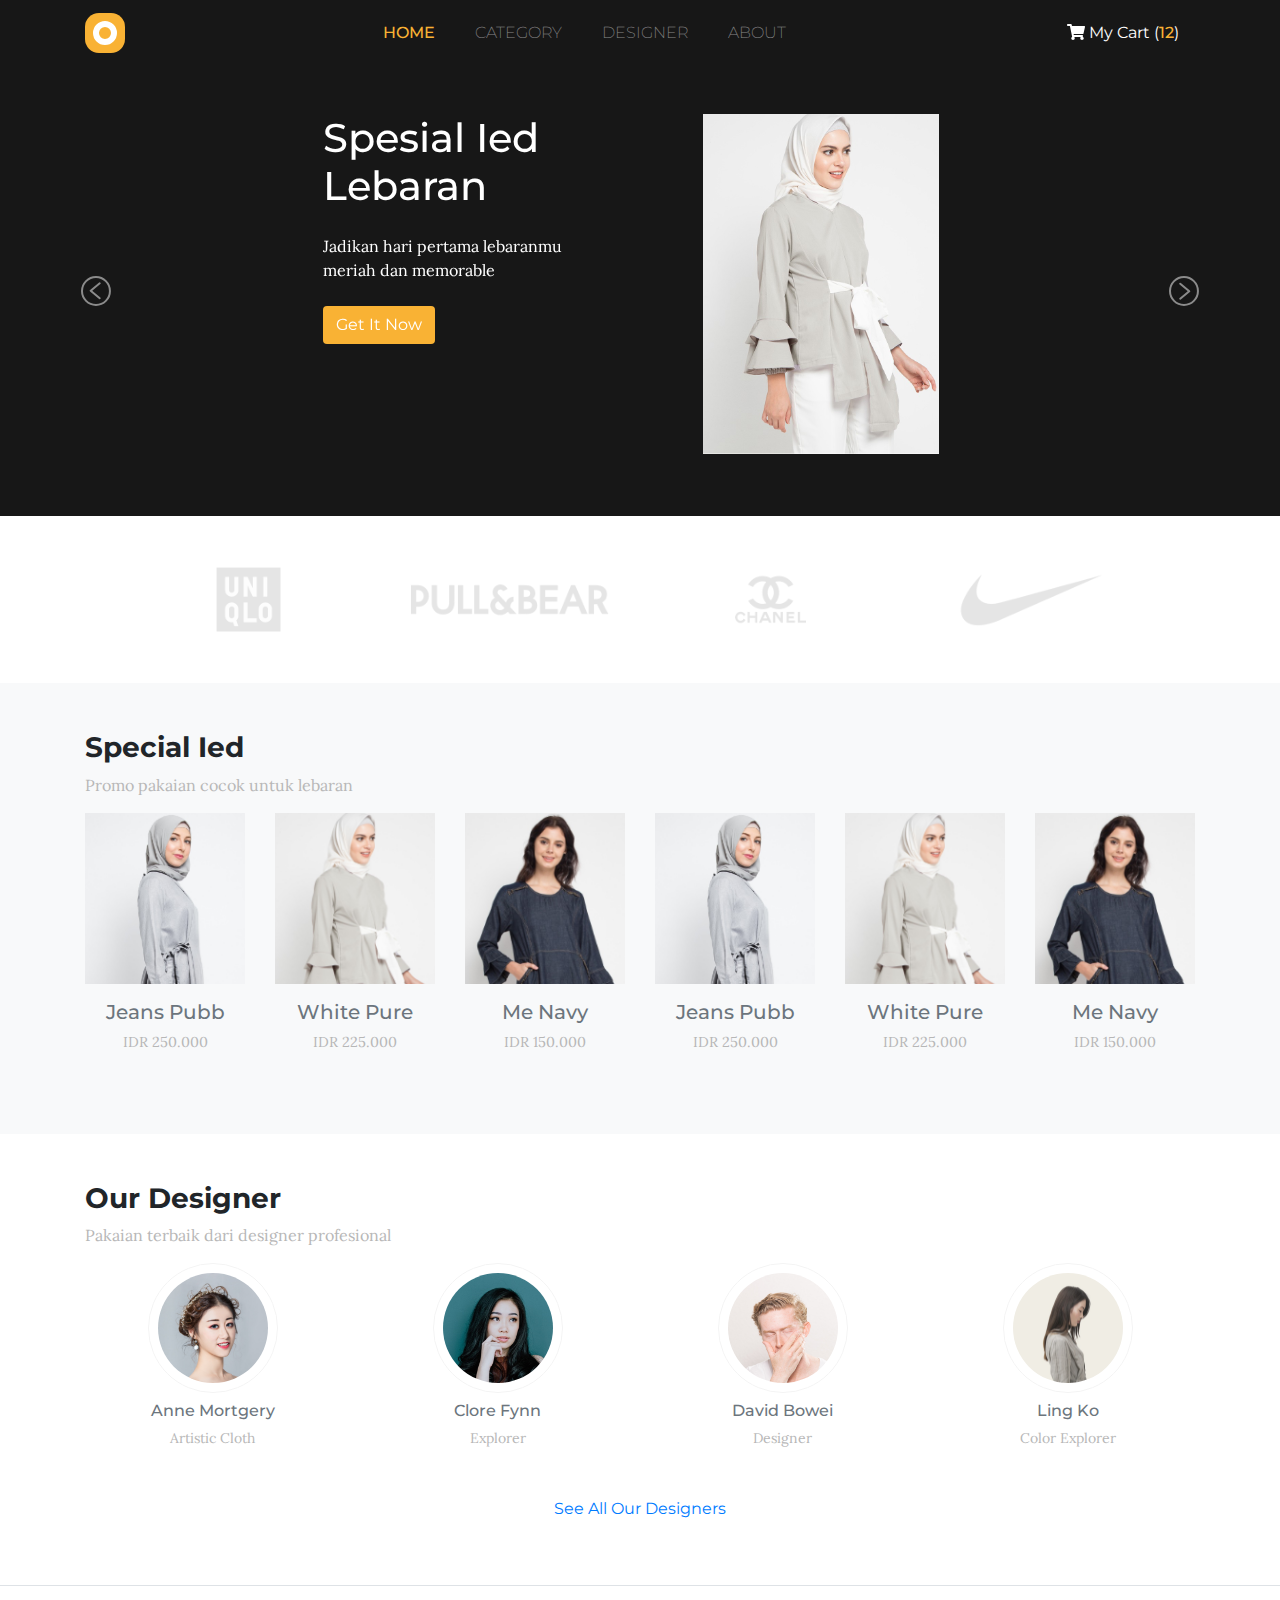
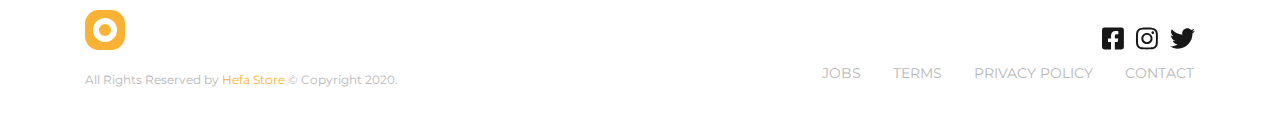
<file: index.html>
<!doctype html>
<html lang="en">

<head>
  <!-- Required meta tags -->
  <meta charset="utf-8">
  <meta name="viewport" content="width=device-width, initial-scale=1, shrink-to-fit=no">

  <!-- Bootstrap CSS -->
  <link rel="stylesheet" href="css/bootstrap.css">

  <!-- Fonts Awesome -->
  <link rel="stylesheet" href="css/all.css">

  <!-- Google Fonts -->
  <link
    href="https://fonts.googleapis.com/css2?family=Lora:wght@400;500&family=Montserrat:wght@200;400;600&display=swap"
    rel="stylesheet">

  <!-- CSS Style -->
  <link rel="stylesheet" href="css/style.css">

  <title>Hefa Store</title>
</head>

<body>
  <!-- Navbar -->
  <nav class="navbar navbar-expand-lg navbar-dark">
    <div class="container">
      <a class="navbar-brand" href="#">
        <img src="img/logo_small.png" alt="Hefa store">
      </a>
      <button class="navbar-toggler" type="button" data-toggle="collapse" data-target="#navbarNav"
        aria-controls="navbarNav" aria-expanded="false" aria-label="Toggle navigation">
        <span class="navbar-toggler-icon"></span>
      </button>
      <div class="collapse navbar-collapse" id="navbarNav">
        <ul class="navbar-nav text-uppercase mx-auto">
          <li class="nav-item active">
            <a class="nav-link" href="#">Home</a>
          </li>
          <li class="nav-item">
            <a class="nav-link page-scroll" href="category.html">Category</a>
          </li>
          <li class="nav-item">
            <a class="nav-link page-scroll" href="#designers">Designer</a>
          </li>
          <li class="nav-item">
            <a class="nav-link" href="#">About</a>
          </li>
        </ul>
        <a href="cart.html" class="nav-link text-white"><i class="fas fa-shopping-cart"></i> My Cart
          (<span>12</span>)</a>
      </div>
    </div>
  </nav>
  <!-- Navbar -->

  <!-- Carousel -->
  <div id="carouselExampleControls" class="carousel slide" data-ride="carousel">
    <div class="carousel-inner">
      <div class="container">
        <div class="carousel-item active">

          <div class="row pt-5 justify-content-center">
            <div class="col-9 col-sm-4 col-md-6 col-lg-4">
              <h1 class="mb-4">Spesial Ied Lebaran</h1>
              <p class="mb-4">Jadikan hari pertama lebaranmu<br> meriah dan memorable</p>
              <a href="category.html" class="btn text-white">Get It Now</a>
            </div>
            <div class="col-3 col-sm-6 cl-md-4 col-lg-3 d-none d-sm-block">
              <img src="img/slideshow/1.png" class="img-fluid">
            </div>
          </div>

        </div>
        <div class="carousel-item">
          <div class="row pt-5 justify-content-center">
            <div class="col-9 col-sm-4 col-md-6 col-lg-4">
              <h1 class="mb-4">Spesial Ied Lebaran</h1>
              <p class="mb-4">Jadikan hari pertama lebaranmu<br> meriah dan memorable</p>
              <a href="category.html" class="btn text-white">Get It Now</a>
            </div>
            <div class="col-3 col-sm-6 cl-md-4 col-lg-3 d-none d-sm-block">
              <img src="img/slideshow/2.png" class="img-fluid">
            </div>
          </div>
        </div>
        <div class="carousel-item">
          <div class="row pt-5 justify-content-center">
            <div class="col-9 col-sm-4 col-md-6 col-lg-4">
              <h1 class="mb-4">Spesial Ied Lebaran</h1>
              <p class="mb-4">Jadikan hari pertama lebaranmu<br> meriah dan memorable</p>
              <a href="category.html" class="btn text-white">Get It Now</a>
            </div>
            <div class="col-3 col-sm-6 cl-md-4 col-lg-3 d-none d-sm-block">
              <img src="img/slideshow/3.png" class="img-fluid">
            </div>
          </div>
        </div>
      </div>
    </div>
    <a class="carousel-control-prev" href="#carouselExampleControls" role="button" data-slide="prev">
      <img src="img/ic_arrow_left.png" alt="">
      <span class="sr-only">Previous</span>
    </a>
    <a class="carousel-control-next" href="#carouselExampleControls" role="button" data-slide="next">
      <img src="img/ic_arrow_right.png" alt="">
      <span class="sr-only">Next</span>
    </a>
  </div>
  <!-- Carousel -->

  <!-- Brands -->
  <section class="brands">
    <div class="container">
      <div class="row p-5 text-center">
        <div class="col-md">
          <img src="img/brands/uniqlo.png" class="img-fluid">
        </div>
        <div class="col-md">
          <img src="img/brands/pnb.png" class="img-fluid">
        </div>
        <div class="col-md">
          <img src="img/brands/cc.png" class="img-fluid">
        </div>
        <div class="col-md">
          <img src="img/brands/nike.png" class="img-fluid">
        </div>
      </div>
    </div>
  </section>
  <!-- Brands -->

  <!-- Features -->
  <section class="features bg-light p-5" id="features">
    <div class="container">
      <div class="row">
        <div class="col">
          <h3>Special Ied</h3>
          <p>Promo pakaian cocok untuk lebaran</p>
        </div>
      </div>

      <div class="row">
        <div class="col-6 col-sm-4 col-md-3 col-lg-2">
          <figure class="figure">
            <div class="figure-img">
              <img src="img/features/1.png" class="figure-img img-fluid">
              <a href="" class="d-flex justify-content-center">
                <img src="img/detail.png" class="align-self-center">
              </a>
            </div>
            <figcaption class="figure-caption text-center">
              <h5>Jeans Pubb</h5>
              <p>IDR 250.000 </p>
            </figcaption>
          </figure>
        </div>
        <div class="col-6 col-sm-4 col-md-3 col-lg-2">
          <figure class="figure">
            <div class="figure-img">
              <img src="img/features/2.png" class="figure-img img-fluid">
              <a href="" class="d-flex justify-content-center">
                <img src="img/detail.png" class="align-self-center">
              </a>
            </div>
            <figcaption class="figure-caption text-center">
              <h5>White Pure</h5>
              <p>IDR 225.000 </p>
            </figcaption>
          </figure>
        </div>
        <div class="col-6 col-sm-4 col-md-3 col-lg-2">
          <figure class="figure">
            <div class="figure-img">
              <img src="img/features/3.png" class="figure-img img-fluid">
              <a href="" class="d-flex justify-content-center">
                <img src="img/detail.png" class="align-self-center">
              </a>
            </div>
            <figcaption class="figure-caption text-center">
              <h5>Me Navy</h5>
              <p>IDR 150.000 </p>
            </figcaption>
          </figure>
        </div>
        <div class="col-6 col-sm-4 col-md-3 col-lg-2">
          <figure class="figure">
            <div class="figure-img">
              <img src="img/features/1.png" class="figure-img img-fluid">
              <a href="" class="d-flex justify-content-center">
                <img src="img/detail.png" class="align-self-center">
              </a>
            </div>
            <figcaption class="figure-caption text-center">
              <h5>Jeans Pubb</h5>
              <p>IDR 250.000 </p>
            </figcaption>
          </figure>
        </div>
        <div class="col-6 col-sm-4 col-md-3 col-lg-2">
          <figure class="figure">
            <div class="figure-img">
              <img src="img/features/2.png" class="figure-img img-fluid">
              <a href="" class="d-flex justify-content-center">
                <img src="img/detail.png" class="align-self-center">
              </a>
            </div>
            <figcaption class="figure-caption text-center">
              <h5>White Pure</h5>
              <p>IDR 225.000 </p>
            </figcaption>
          </figure>
        </div>
        <div class="col-6 col-sm-4 col-md-3 col-lg-2">
          <figure class="figure">
            <div class="figure-img">
              <img src="img/features/3.png" class="figure-img img-fluid">
              <a href="" class="d-flex justify-content-center">
                <img src="img/detail.png" class="align-self-center">
              </a>
            </div>
            <figcaption class="figure-caption text-center">
              <h5>Me Navy</h5>
              <p>IDR 150.000 </p>
            </figcaption>
          </figure>
        </div>
      </div>
    </div>
  </section>
  <!-- Features -->

  <!-- Designers -->
  <section class="designers p-5" id="designers">
    <div class="container">
      <div class="row">
        <div class="col">
          <h3>Our Designer</h3>
          <p>Pakaian terbaik dari designer profesional</p>
        </div>
      </div>

      <div class="row">
        <div class="col-6 col-sm-3 text-center">
          <figure class="figure">
            <img src="img/designers/1.png" class="figure-img img-fluid">
            <figcaption class="figure-caption text-center">
              <h5>Anne Mortgery</h5>
              <p>Artistic Cloth</p>
            </figcaption>
          </figure>
        </div>
        <div class="col-6 col-sm-3 text-center">
          <figure class="figure">
            <img src="img/designers/2.png" class="figure-img img-fluid">
            <figcaption class="figure-caption text-center">
              <h5>Clore Fynn</h5>
              <p>Explorer</p>
            </figcaption>
          </figure>
        </div>
        <div class="col-6 col-sm-3 text-center">
          <figure class="figure">
            <img src="img/designers/3.png" class="figure-img img-fluid">
            <figcaption class="figure-caption text-center">
              <h5>David Bowei</h5>
              <p>Designer</p>
            </figcaption>
          </figure>
        </div>
        <div class="col-6 col-sm-3 text-center">
          <figure class="figure">
            <img src="img/designers/4.png" class="figure-img img-fluid">
            <figcaption class="figure-caption text-center">
              <h5>Ling Ko</h5>
              <p>Color Explorer</p>
            </figcaption>
          </figure>
        </div>
      </div>

      <div class="row m-3">
        <div class="col text-center">
          <a href="">See All Our Designers</a>
        </div>
      </div>
    </div>
  </section>
  <!-- Designers -->

  <!-- Footers -->
  <footer class="border-top p-4">
    <div class="container">
      <div class="row justify-content-between">
        <div class="col-1">
          <a href=""><img src="img/logo_small.png" alt=""></a>
        </div>

        <div class="col-5 text-right mt-3">
          <a href="" class="mr-2"><i class="fab fa-facebook-square" style="font-size: 25px; color: #171717;"></i></a>
          <a href="" class="mr-2"><i class="fab fa-instagram" style="font-size: 25px; color: #171717;"></i></a>
          <a href=""><i class="fab fa-twitter" style="font-size: 25px; color: #171717;"></i></a>
        </div>
      </div>

      <div class="row justify-content-between align-content-center">
        <div class="col-5 mt-3">
          <p>All Rights Reserved by <a href="">Hefa Store</a> &copy Copyright 2020.</p>
        </div>
        <div class="col-6 p-0">
          <nav class="nav justify-content-end text-uppercase">
            <a class="nav-link active" href="#">Jobs</a>
            <a class="nav-link" href="#">Terms</a>
            <a class="nav-link" href="#">Privacy Policy</a>
            <a class="nav-link" href="#">Contact</a>
          </nav>
        </div>
      </div>
    </div>
  </footer>
  <!-- Footers -->

  <!-- Optional JavaScript -->
  <!-- jQuery first, then Popper.js, then Bootstrap JS -->
  <script src="js/jquery-3.4.1.min.js">
  </script>
  <script src="js/popper.min.js">
  </script>
  <script src="js/bootstrap.js">
  </script>
  <script src="js/all.js"></script>

  <script src="js/script.js"></script>
</body>

</html>
</file>
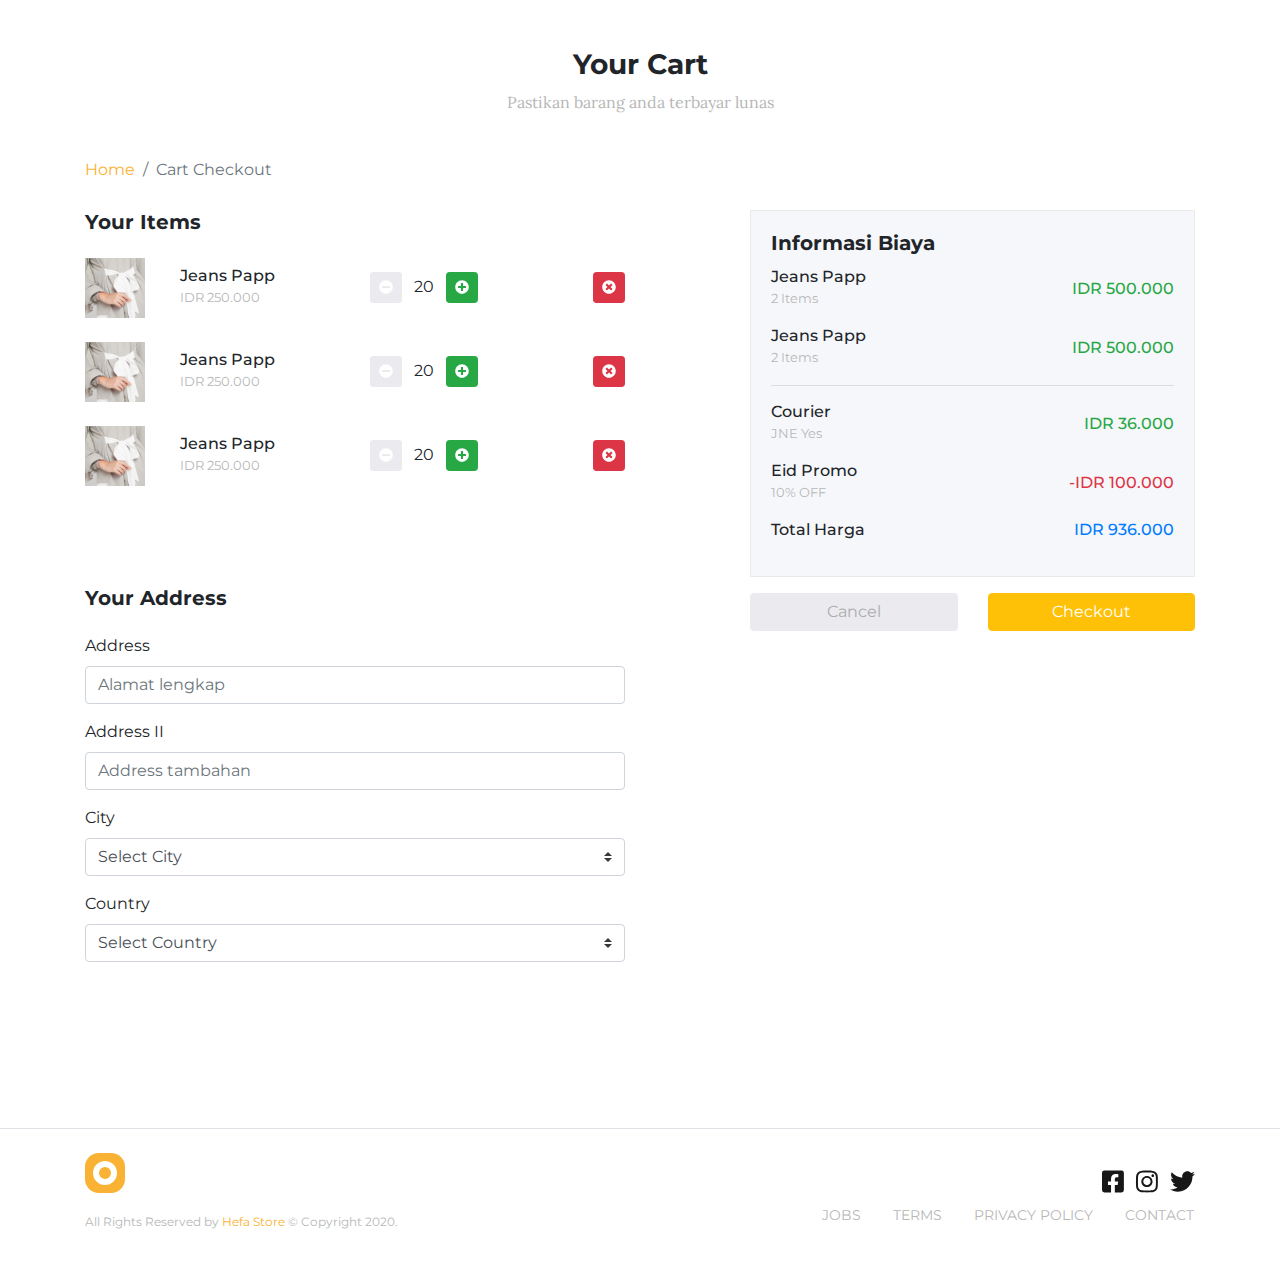
<file: cart.html>
<!doctype html>
<html lang="en">

<head>
  <!-- Required meta tags -->
  <meta charset="utf-8">
  <meta name="viewport" content="width=device-width, initial-scale=1, shrink-to-fit=no">

  <!-- Bootstrap CSS -->
  <link rel="stylesheet" href="css/bootstrap.css">

  <!-- Fonts Awesome -->
  <link rel="stylesheet" href="css/all.css">

  <!-- Google Fonts -->
  <link
    href="https://fonts.googleapis.com/css2?family=Lora:wght@400;500&family=Montserrat:wght@200;400;600&display=swap"
    rel="stylesheet">

  <!-- CSS Style -->
  <link rel="stylesheet" href="css/style.css">

  <title>Hefa Store</title>
</head>

<body>

  <div class="container cart-header">
    <div class="row text-center mt-5">
      <div class="col">
        <h3>Your Cart</h3>
        <p>Pastikan barang anda terbayar lunas</p>
      </div>
    </div>
  </div>

  <!-- Breadcrumb -->
  <div class="container mt-3">
    <nav>
      <ol class="breadcrumb bg-transparent pl-0">
        <li class="breadcrumb-item"><a href="index.html">Home</a></li>
        <li class="breadcrumb-item active" aria-current="page">Cart Checkout</li>
      </ol>
    </nav>
  </div>
  <!-- Breadcrumb -->

  <!-- Checkout -->
  <section class="checkout">
    <div class="container">
      <div class="row justify-content-between" style="margin-bottom: 150px;">
        <div class="col-lg-6">
          <h5 class="mb-4" style="font-weight: bold;">Your Items</h5>
          <div class="row mb-4 align-items-center">
            <div class="col-2">
              <img src="img/cart/item1.png" alt="">
            </div>
            <div class="col-4">
              <h6 class="m-0">Jeans Papp</h6>
              <small class="m-0" style="color: #b7b7b7;">IDR 250.000</small>
            </div>
            <div class="col-4">
              <button type="button" class="btn btn-sm" style="background-color: #eaeaef; color: white;"><i
                  class="fas fa-minus-circle"></i></button>
              <span class="mx-2">20</span>
              <button type="button" class="btn btn-success btn-sm" style="color: white;"><i
                  class="fas fa-plus-circle"></i></button>
            </div>
            <div class="col text-right">
              <button type="button" class="btn btn-danger btn-sm" style="color: white;"><i
                  class="fas fa-times-circle"></i></button>
            </div>
          </div>
          <div class="row mb-4 align-items-center">
            <div class="col-2">
              <img src="img/cart/item1.png" alt="">
            </div>
            <div class="col-4">
              <h6 class="m-0">Jeans Papp</h6>
              <small class="m-0" style="color: #b7b7b7;">IDR 250.000</small>
            </div>
            <div class="col-4">
              <button type="button" class="btn btn-sm" style="background-color: #eaeaef; color: white;"><i
                  class="fas fa-minus-circle"></i></button>
              <span class="mx-2">20</span>
              <button type="button" class="btn btn-success btn-sm" style="color: white;"><i
                  class="fas fa-plus-circle"></i></button>
            </div>
            <div class="col text-right">
              <button type="button" class="btn btn-danger btn-sm" style="color: white;"><i
                  class="fas fa-times-circle"></i></button>
            </div>
          </div>
          <div class="row mb-4 align-items-center">
            <div class="col-2">
              <img src="img/cart/item1.png" alt="">
            </div>
            <div class="col-4">
              <h6 class="m-0">Jeans Papp</h6>
              <small class="m-0" style="color: #b7b7b7;">IDR 250.000</small>
            </div>
            <div class="col-4">
              <button type="button" class="btn btn-sm" style="background-color: #eaeaef; color: white;"><i
                  class="fas fa-minus-circle"></i></button>
              <span class="mx-2">20</span>
              <button type="button" class="btn btn-success btn-sm" style="color: white;"><i
                  class="fas fa-plus-circle"></i></button>
            </div>
            <div class="col text-right">
              <button type="button" class="btn btn-danger btn-sm" style="color: white;"><i
                  class="fas fa-times-circle"></i></button>
            </div>
          </div>

          <h5 class="mb-4" style="font-weight: bold; margin-top: 100px;">Your Address</h5>
          <form>
            <div class="form-group">
              <label for="address">Address</label>
              <input type="text" class="form-control" id="address" placeholder="Alamat lengkap">
            </div>
            <div class="form-group">
              <label for="address2">Address II</label>
              <input type="text" class="form-control" id="address2" placeholder="Address tambahan">
            </div>
            <div class="form-group">
              <label for="city">City</label>
              <select class="custom-select">
                <option selected>Select City</option>
                <option value="1">Jakarta</option>
                <option value="2">Bandung</option>
                <option value="3">Semarang</option>
                <option value="3">Surabaya</option>
                <option value="3">Yogyakarta</option>
                <option value="3">Balikpapan</option>
              </select>
            </div>
            <div class="form-group">
              <label for="country">Country</label>
              <select class="custom-select">
                <option selected>Select Country</option>
                <option value="1">Indonesia</option>
                <option value="2">Malaysia</option>
                <option value="3">Singapore</option>
                <option value="3">Thailand</option>
                <option value="3">Vietman</option>
                <option value="3">Philipine</option>
              </select>
            </div>
          </form>

        </div>

        <div class="col-lg-5">
          <div class="card rounded-0 checkout-detail">
            <div class="card-body">
              <h5 class="card-title" style="font-weight: bold;">Informasi Biaya</h5>

              <div class="row mb-3">
                <div class="col">
                  <h6 class="m-0">Jeans Papp</h6>
                  <small style="color: #b7b7b7;">2 Items</small>
                </div>
                <div class="col d-flex justify-content-end">
                  <h6 class="m-0 align-self-center text-success">IDR 500.000</h6>
                </div>
              </div>
              <div class="row mb-3">
                <div class="col">
                  <h6 class="m-0">Jeans Papp</h6>
                  <small style="color: #b7b7b7;">2 Items</small>
                </div>
                <div class="col d-flex justify-content-end">
                  <h6 class="m-0 align-self-center text-success">IDR 500.000</h6>
                </div>
              </div>

              <hr>

              <div class="row mb-3">
                <div class="col">
                  <h6 class="m-0">Courier</h6>
                  <small style="color: #b7b7b7;">JNE Yes</small>
                </div>
                <div class="col d-flex justify-content-end">
                  <h6 class="m-0 align-self-center text-success">IDR 36.000</h6>
                </div>
              </div>
              <div class="row mb-3">
                <div class="col">
                  <h6 class="m-0">Eid Promo</h6>
                  <small style="color: #b7b7b7;">10% OFF</small>
                </div>
                <div class="col d-flex justify-content-end">
                  <h6 class="m-0 align-self-center text-danger">-IDR 100.000</h6>
                </div>
              </div>

              <div class="row mb-3">
                <div class="col">
                  <h6 class="m-0">Total Harga</h6>
                </div>
                <div class="col d-flex justify-content-end">
                  <h6 class="m-0 align-self-center text-primary">IDR 936.000</h6>
                </div>
              </div>
            </div>
          </div>

          <div class="row mt-3">
            <div class="col">
              <a href="single.html" style="text-decoration: none;"><button type="button" class="btn btn-block"
                  style="background-color: #eaeaef; color: #adadad;">Cancel</button></a>
            </div>
            <div class="col">
              <button type="button" class="btn btn-block btn-warning text-white" data-toggle="modal"
                data-target="#btn-checkout">Checkout</button>
            </div>
          </div>
        </div>
      </div>
    </div>
  </section>
  <!-- Checkout -->

  <!-- Modal -->
  <div class="modal fade checkout-success" id="btn-checkout" tabindex="-1" role="dialog"
    aria-labelledby="exampleModalLabel" aria-hidden="true">
    <div class="modal-dialog" role="document">
      <div class="modal-content">
        <div class="modal-body text-center">
          <img src="img/cart/sukses_checkout.png" class="mb-5">
          <h3>Checkout Berhasil</h3>
          <p>Anda akan mendapatkan barang anda<br> dalam beberapa hari</p>
          <a href="index.html"><button type="button" class="btn mt-3"
              style="background-color: #eaeaef; color: #adadad;">Home</button></a>
        </div>

      </div>
    </div>
  </div>

  <!-- Footers -->
  <footer class="border-top p-4">
    <div class="container">
      <div class="row justify-content-between">
        <div class="col-1">
          <a href=""><img src="img/logo_small.png" alt=""></a>
        </div>

        <div class="col-5 text-right mt-3">
          <a href="" class="mr-2"><i class="fab fa-facebook-square" style="font-size: 25px; color: #171717;"></i></a>
          <a href="" class="mr-2"><i class="fab fa-instagram" style="font-size: 25px; color: #171717;"></i></a>
          <a href=""><i class="fab fa-twitter" style="font-size: 25px; color: #171717;"></i></a>
        </div>
      </div>

      <div class="row justify-content-between align-content-center">
        <div class="col-5 mt-3">
          <p>All Rights Reserved by <a href="">Hefa Store</a> &copy Copyright 2020.</p>
        </div>
        <div class="col-6 p-0">
          <nav class="nav justify-content-end text-uppercase">
            <a class="nav-link active" href="#">Jobs</a>
            <a class="nav-link" href="#">Terms</a>
            <a class="nav-link" href="#">Privacy Policy</a>
            <a class="nav-link" href="#">Contact</a>
          </nav>
        </div>
      </div>
    </div>
  </footer>
  <!-- Footers -->

  <!-- Optional JavaScript -->
  <!-- jQuery first, then Popper.js, then Bootstrap JS -->
  <script src="js/jquery-3.4.1.min.js">
  </script>
  <script src="js/popper.min.js">
  </script>
  <script src="js/bootstrap.js">
  </script>
  <script src="js/all.js"></script>

  <script src="js/script.js"></script>
</body>

</html>
</file>
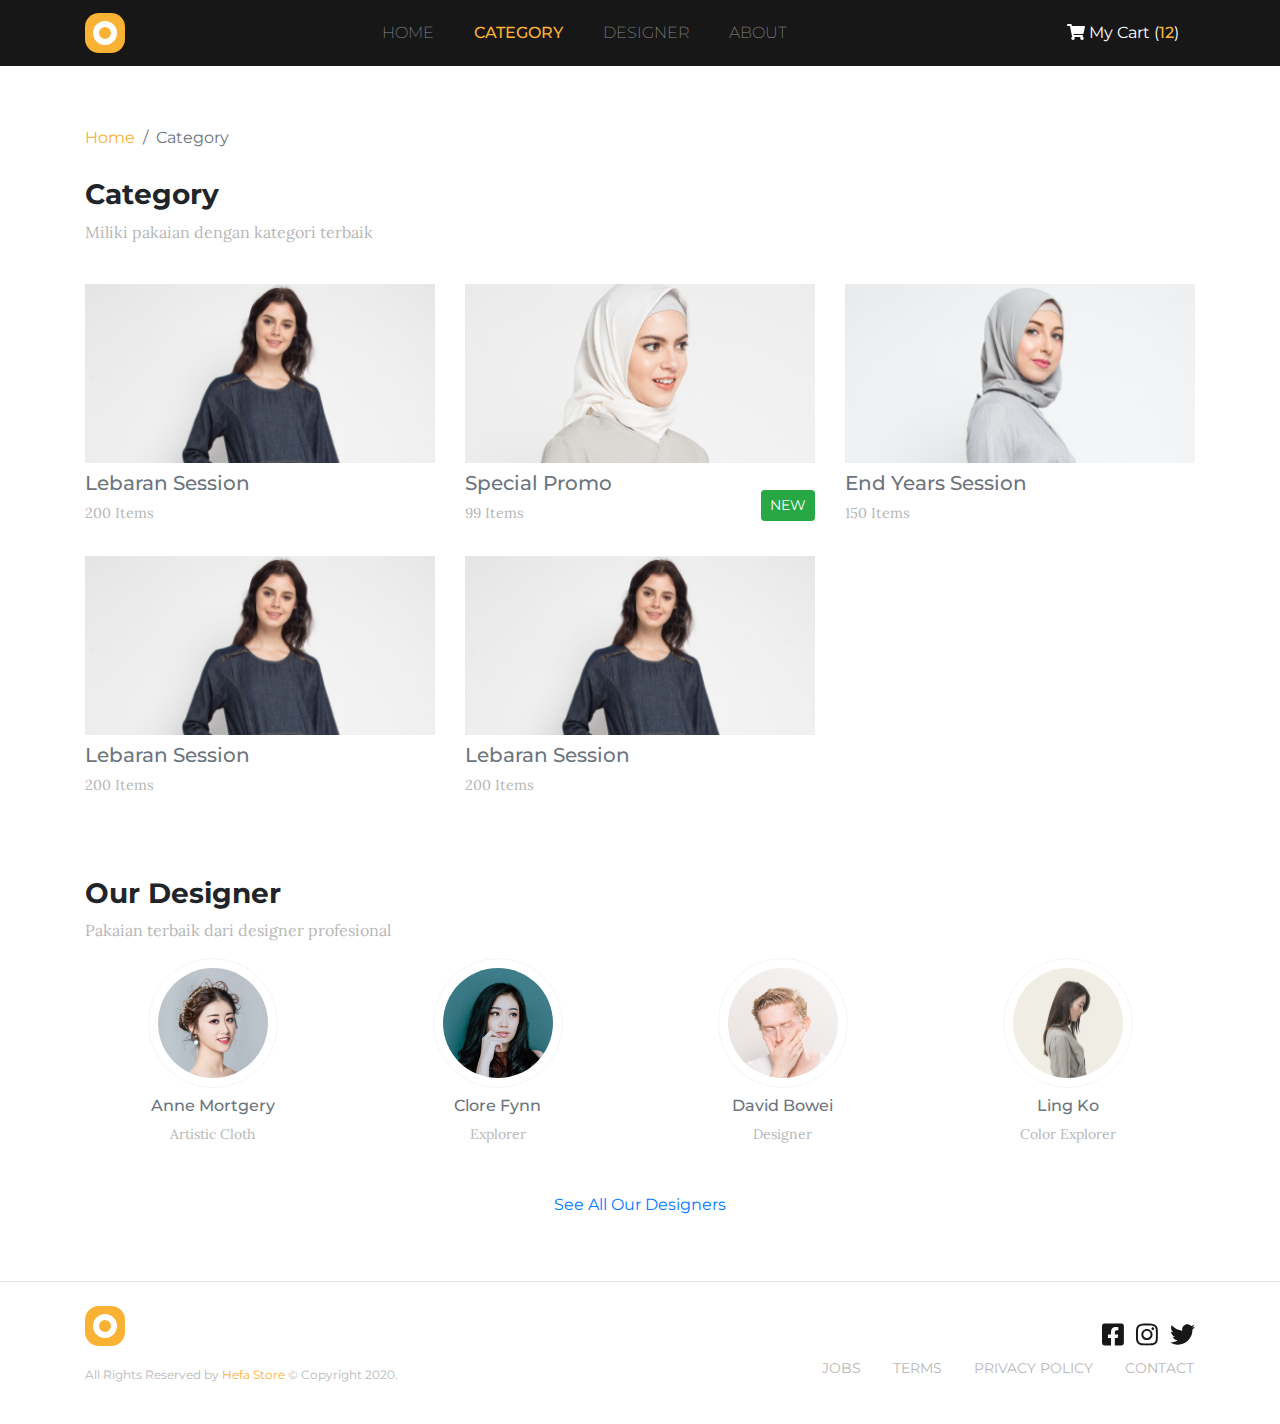
<file: category.html>
<!doctype html>
<html lang="en">

<head>
  <!-- Required meta tags -->
  <meta charset="utf-8">
  <meta name="viewport" content="width=device-width, initial-scale=1, shrink-to-fit=no">

  <!-- Bootstrap CSS -->
  <link rel="stylesheet" href="css/bootstrap.css">

  <!-- Fonts Awesome -->
  <link rel="stylesheet" href="css/all.css">

  <!-- Google Fonts -->
  <link
    href="https://fonts.googleapis.com/css2?family=Lora:wght@400;500&family=Montserrat:wght@200;400;600&display=swap"
    rel="stylesheet">

  <!-- CSS Style -->
  <link rel="stylesheet" href="css/style.css">

  <title>Hefa Store</title>
</head>

<body>
  <!-- Navbar -->
  <nav class="navbar navbar-expand-lg navbar-dark">
    <div class="container">
      <a class="navbar-brand" href="#">
        <img src="img/logo_small.png" alt="Hefa store">
      </a>
      <button class="navbar-toggler" type="button" data-toggle="collapse" data-target="#navbarNav"
        aria-controls="navbarNav" aria-expanded="false" aria-label="Toggle navigation">
        <span class="navbar-toggler-icon"></span>
      </button>
      <div class="collapse navbar-collapse" id="navbarNav">
        <ul class="navbar-nav text-uppercase mx-auto">
          <li class="nav-item">
            <a class="nav-link" href="index.html">Home</a>
          </li>
          <li class="nav-item active">
            <a class="nav-link page-scroll" href="#">Category</a>
          </li>
          <li class="nav-item">
            <a class="nav-link page-scroll" href="#designers">Designer</a>
          </li>
          <li class="nav-item">
            <a class="nav-link" href="#">About</a>
          </li>
        </ul>
        <a href="cart.html" class="nav-link text-white"><i class="fas fa-shopping-cart"></i> My Cart
          (<span>12</span>)</a>
      </div>
    </div>
  </nav>
  <!-- Navbar -->

  <!-- Breadcrumb -->
  <div class="container mt-5">
    <nav>
      <ol class="breadcrumb bg-transparent pl-0">
        <li class="breadcrumb-item"><a href="index.html">Home</a></li>
        <li class="breadcrumb-item active" aria-current="page">Category</li>
      </ol>
    </nav>
  </div>
  <!-- Breadcrumb -->

  <!-- Category -->
  <section class="category">
    <div class="container">
      <div class="row mb-4">
        <div class="col">
          <h3>Category</h3>
          <p>Miliki pakaian dengan kategori terbaik</p>
        </div>
      </div>
      <div class="row">
        <div class="col-sm-4">
          <figure class="figure">
            <img src="img/single/similar/1.png" class="figure-img img-fluid">
            <figcaption class="figure-caption">
              <div class="row">
                <div class="col">
                  <h5>Lebaran Session</h5>
                  <p>200 Items</p>
                </div>
              </div>
            </figcaption>
          </figure>
        </div>
        <div class="col-sm-4">
          <figure class="figure">
            <img src="img/single/similar/2.png" class="figure-img img-fluid">
            <figcaption class="figure-caption">
              <div class="row">
                <div class="col">
                  <h5>Special Promo</h5>
                  <p>99 Items</p>
                </div>
                <div class="col align-items-center d-flex justify-content-end">
                  <a href="" class="btn btn-sm btn-success">NEW</a>
                </div>
              </div>
            </figcaption>
          </figure>
        </div>
        <div class="col-sm-4">
          <figure class="figure">
            <img src="img/single/similar/3.png" class="figure-img img-fluid">
            <figcaption class="figure-caption">
              <div class="row">
                <div class="col">
                  <h5>End Years Session</h5>
                  <p>150 Items</p>
                </div>
              </div>
            </figcaption>
          </figure>
        </div>
        <div class="col-sm-4">
          <figure class="figure">
            <img src="img/single/similar/1.png" class="figure-img img-fluid">
            <figcaption class="figure-caption">
              <div class="row">
                <div class="col">
                  <h5>Lebaran Session</h5>
                  <p>200 Items</p>
                </div>
              </div>
            </figcaption>
          </figure>
        </div>
        <div class="col-sm-4">
          <figure class="figure">
            <img src="img/single/similar/1.png" class="figure-img img-fluid">
            <figcaption class="figure-caption">
              <div class="row">
                <div class="col">
                  <h5>Lebaran Session</h5>
                  <p>200 Items</p>
                </div>
              </div>
            </figcaption>
          </figure>
        </div>
      </div>
    </div>
  </section>
  <!-- Category -->

  <!-- Designers -->
  <section class="designers p-5" id="designers">
    <div class="container">
      <div class="row">
        <div class="col">
          <h3>Our Designer</h3>
          <p>Pakaian terbaik dari designer profesional</p>
        </div>
      </div>

      <div class="row">
        <div class="col-6 col-sm-3 text-center">
          <figure class="figure">
            <img src="img/designers/1.png" class="figure-img img-fluid">
            <figcaption class="figure-caption text-center">
              <h5>Anne Mortgery</h5>
              <p>Artistic Cloth</p>
            </figcaption>
          </figure>
        </div>
        <div class="col-6 col-sm-3 text-center">
          <figure class="figure">
            <img src="img/designers/2.png" class="figure-img img-fluid">
            <figcaption class="figure-caption text-center">
              <h5>Clore Fynn</h5>
              <p>Explorer</p>
            </figcaption>
          </figure>
        </div>
        <div class="col-6 col-sm-3 text-center">
          <figure class="figure">
            <img src="img/designers/3.png" class="figure-img img-fluid">
            <figcaption class="figure-caption text-center">
              <h5>David Bowei</h5>
              <p>Designer</p>
            </figcaption>
          </figure>
        </div>
        <div class="col-6 col-sm-3 text-center">
          <figure class="figure">
            <img src="img/designers/4.png" class="figure-img img-fluid">
            <figcaption class="figure-caption text-center">
              <h5>Ling Ko</h5>
              <p>Color Explorer</p>
            </figcaption>
          </figure>
        </div>
      </div>

      <div class="row m-3">
        <div class="col text-center">
          <a href="">See All Our Designers</a>
        </div>
      </div>
    </div>
  </section>
  <!-- Designers -->

  <!-- Footers -->
  <footer class="border-top p-4">
    <div class="container">
      <div class="row justify-content-between">
        <div class="col-1">
          <a href=""><img src="img/logo_small.png" alt=""></a>
        </div>

        <div class="col-5 text-right mt-3">
          <a href="" class="mr-2"><i class="fab fa-facebook-square" style="font-size: 25px; color: #171717;"></i></a>
          <a href="" class="mr-2"><i class="fab fa-instagram" style="font-size: 25px; color: #171717;"></i></a>
          <a href=""><i class="fab fa-twitter" style="font-size: 25px; color: #171717;"></i></a>
        </div>
      </div>

      <div class="row justify-content-between align-content-center">
        <div class="col-5 mt-3">
          <p>All Rights Reserved by <a href="">Hefa Store</a> &copy Copyright 2020.</p>
        </div>
        <div class="col-6 p-0">
          <nav class="nav justify-content-end text-uppercase">
            <a class="nav-link active" href="#">Jobs</a>
            <a class="nav-link" href="#">Terms</a>
            <a class="nav-link" href="#">Privacy Policy</a>
            <a class="nav-link" href="#">Contact</a>
          </nav>
        </div>
      </div>
    </div>
  </footer>
  <!-- Footers -->

  <!-- Optional JavaScript -->
  <!-- jQuery first, then Popper.js, then Bootstrap JS -->
  <script src="js/jquery-3.4.1.min.js">
  </script>
  <script src="js/popper.min.js">
  </script>
  <script src="js/bootstrap.js">
  </script>
  <script src="js/all.js"></script>

  <script src="js/script.js"></script>
</body>

</html>
</file>
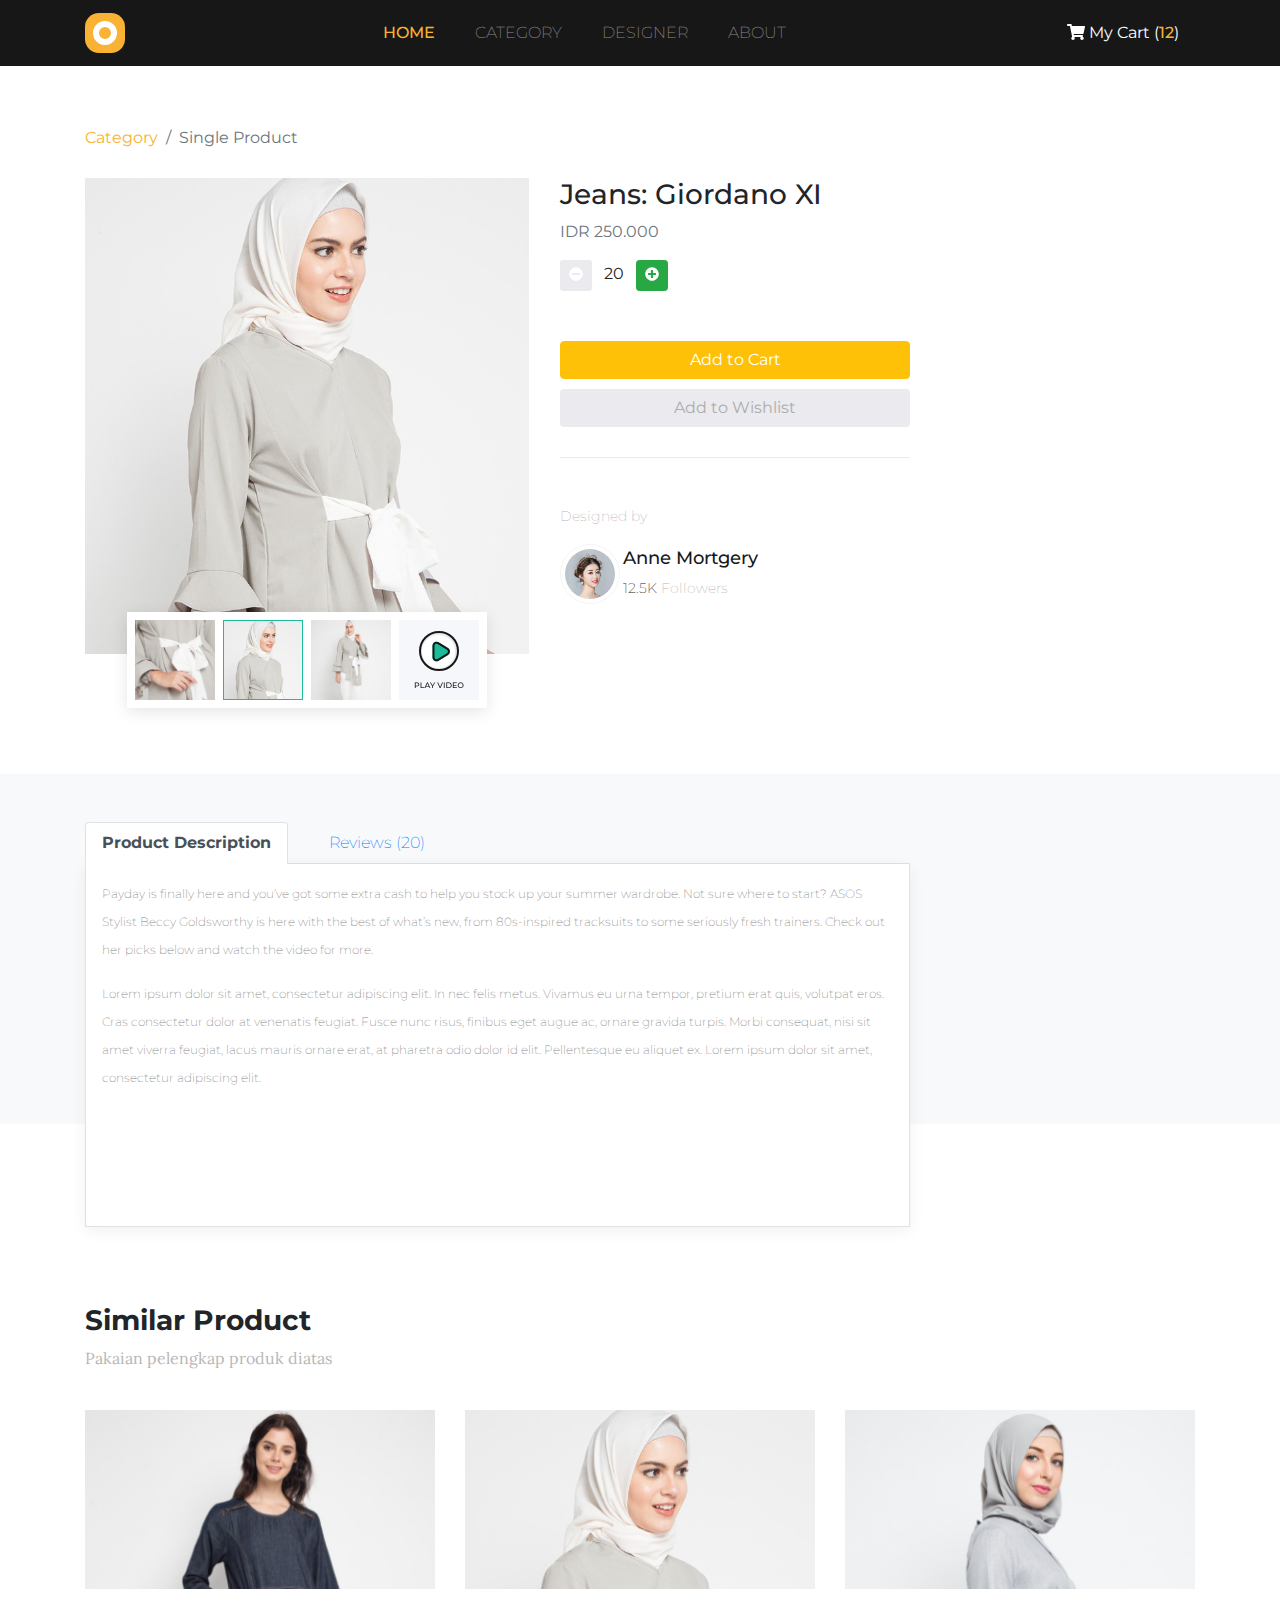
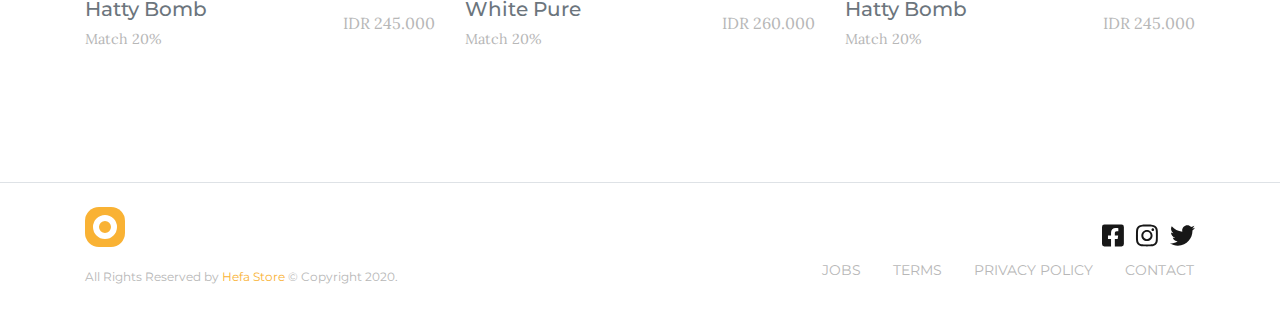
<file: single.html>
<!doctype html>
<html lang="en">

<head>
  <!-- Required meta tags -->
  <meta charset="utf-8">
  <meta name="viewport" content="width=device-width, initial-scale=1, shrink-to-fit=no">

  <!-- Bootstrap CSS -->
  <link rel="stylesheet" href="css/bootstrap.css">

  <!-- Fonts Awesome -->
  <link rel="stylesheet" href="css/all.css">

  <!-- Google Fonts -->
  <link
    href="https://fonts.googleapis.com/css2?family=Lora:wght@400;500&family=Montserrat:wght@200;400;600&display=swap"
    rel="stylesheet">

  <!-- CSS Style -->
  <link rel="stylesheet" href="css/style.css">

  <title>Hefa Store</title>
</head>

<body>
  <!-- Navbar -->
  <nav class="navbar navbar-expand-lg navbar-dark">
    <div class="container">
      <a class="navbar-brand" href="#">
        <img src="img/logo_small.png" alt="Hefa store">
      </a>
      <button class="navbar-toggler" type="button" data-toggle="collapse" data-target="#navbarNav"
        aria-controls="navbarNav" aria-expanded="false" aria-label="Toggle navigation">
        <span class="navbar-toggler-icon"></span>
      </button>
      <div class="collapse navbar-collapse" id="navbarNav">
        <ul class="navbar-nav text-uppercase mx-auto">
          <li class="nav-item active">
            <a class="nav-link" href="index.html">Home</a>
          </li>
          <li class="nav-item">
            <a class="nav-link page-scroll" href="#features">Category</a>
          </li>
          <li class="nav-item">
            <a class="nav-link page-scroll" href="#">Designer</a>
          </li>
          <li class="nav-item">
            <a class="nav-link" href="#">About</a>
          </li>
        </ul>
        <a href="cart.html" class="nav-link text-white"><i class="fas fa-shopping-cart"></i> My Cart
          (<span>12</span>)</a>
      </div>
    </div>
  </nav>
  <!-- Navbar -->

  <!-- Breadcrumb -->
  <div class="container mt-5">
    <nav>
      <ol class="breadcrumb bg-transparent pl-0">
        <li class="breadcrumb-item"><a href="category.html">Category</a></li>
        <li class="breadcrumb-item active" aria-current="page">Single Product</li>
      </ol>
    </nav>
  </div>
  <!-- Breadcrumb -->

  <!-- Single Product -->
  <section class="single-product">
    <div class="container">
      <div class="row">
        <div class="col-lg-5">
          <figure class="figure">
            <img src="img/single/1.png" class="figure-img img-fluid">
            <figcaption class="figure-caption product-thumbnail-container d-flex justify-content-between">
              <a href=""><img src="img/single/thumbnail/1.png" alt=""></a>
              <a href=""><img src="img/single/thumbnail/2.png" alt=""></a>
              <a href=""><img src="img/single/thumbnail/3.png" alt=""></a>
              <a href=""><img src="img/single/thumbnail/4.png" alt=""></a>
            </figcaption>
          </figure>
        </div>

        <div class="col-lg-4">
          <h3>Jeans: Giordano XI</h3>
          <p class="text-muted">IDR 250.000</p>
          <button type="button" class="btn btn-sm" style="background-color: #eaeaef; color: white;"><i
              class="fas fa-minus-circle"></i></button>
          <span class="mx-2">20</span>
          <button type="button" class="btn btn-success btn-sm" style="color: white;"><i
              class="fas fa-plus-circle"></i></button>

          <div class="btn-product">
            <a href="" class="btn btn-warning text-white">Add to Cart</a>
            <a href="" class="btn" style="background-color: #eaeaef; color: #adadad;">Add to Wishlist</a>
          </div>

          <div class="designed-by">
            <h5>Designed by</h5>
            <div class="row">
              <div class="col-2 align-self-center">
                <img src="img/single/2.png" alt="">
              </div>
              <div class="col pt-3">
                <h4>Anne Mortgery</h4>
                <p>12.5K <span>Followers</span></p>
              </div>
            </div>
          </div>
        </div>
      </div>
    </div>
  </section>
  <!-- Single Product -->

  <!-- Product description & reviews -->
  <section class="product-desc bg-light p-5">
    <div class="container">
      <div class="row">
        <div class="col-lg-9">
          <ul class="nav nav-tabs" id="myTab" role="tablist">
            <li class="nav-item">
              <a class="nav-link active" id="description-tab" data-toggle="tab" href="#description" role="tab"
                aria-controls="description" aria-selected="true">Product Description</a>
            </li>
            <li class="nav-item">
              <a class="nav-link" id="reviews-tab" data-toggle="tab" href="#reviews" role="tab" aria-controls="reviews"
                aria-selected="false">Reviews (20)</a>
            </li>
          </ul>
          <div class="tab-content p-3" id="myTabContent">
            <div class="tab-pane fade show active product-review" id="description" role="tabpanel"
              aria-labelledby="description-tab">
              <p>Payday is finally here and you’ve got some extra cash to help you stock up your summer
                wardrobe. Not sure where to start? ASOS Stylist Beccy Goldsworthy is here with the best of what’s
                new, from 80s-inspired tracksuits to some seriously fresh trainers. Check out her picks below
                and watch the video for more.</p>
              <p>Lorem ipsum dolor sit amet, consectetur adipiscing elit. In nec felis metus. Vivamus eu urna
                tempor, pretium erat quis, volutpat eros. Cras consectetur dolor at venenatis feugiat. Fusce
                nunc risus, finibus eget augue ac, ornare gravida turpis. Morbi consequat, nisi sit amet viverra
                feugiat, lacus mauris ornare erat, at pharetra odio dolor id elit. Pellentesque eu aliquet ex.
                Lorem ipsum dolor sit amet, consectetur adipiscing elit.</p>
            </div>
            <div class="tab-pane fade product-review" id="reviews" role="tabpanel" aria-labelledby="reviews-tab">
              <div class="row">
                <div class="col-1 d-none d-md-block">
                  <img src="img/single/review/1.png" alt="">
                </div>
                <div class="col">
                  <h5>Joe Barton</h5>
                  <p>Lorem ipsum dolor sit amet consectetur, adipisicing elit. Tenetur, vel.</p>
                </div>
              </div>
              <div class="row">
                <div class="col-1 d-none d-md-block">
                  <img src="img/single/review/2.png" alt="">
                </div>
                <div class="col">
                  <h5>Brian Smith</h5>
                  <p>Lorem ipsum dolor sit amet consectetur, adipisicing elit. Tenetur, vel.</p>
                </div>
              </div>
              <div class="row">
                <div class="col-1 d-none d-md-block">
                  <img src="img/single/review/1.png" alt="">
                </div>
                <div class="col">
                  <h5>Joe Barton</h5>
                  <p>Lorem ipsum dolor sit amet consectetur, adipisicing elit. Tenetur, vel.</p>
                </div>
              </div>
              <div class="row">
                <div class="col-1 d-none d-md-block">
                  <img src="img/single/review/2.png" alt="">
                </div>
                <div class="col">
                  <h5>Joe Barton</h5>
                  <p>Lorem ipsum dolor sit amet consectetur, adipisicing elit. Tenetur, vel.</p>
                </div>
              </div>
              <div class="row">
                <div class="col-1 d-none d-md-block">
                  <img src="img/single/review/1.png" alt="">
                </div>
                <div class="col">
                  <h5>Joe Barton</h5>
                  <p>Lorem ipsum dolor sit amet consectetur, adipisicing elit. Tenetur, vel.</p>
                </div>
              </div>
              <div class="row">
                <div class="col-1 d-none d-md-block">
                  <img src="img/single/review/2.png" alt="">
                </div>
                <div class="col">
                  <h5>Joe Barton</h5>
                  <p>Lorem ipsum dolor sit amet consectetur, adipisicing elit. Tenetur, vel.</p>
                </div>
              </div>
            </div>
          </div>
        </div>
      </div>
    </div>
  </section>
  <!-- Product description & reviews -->

  <!-- Similar product -->
  <section class="similar-product">
    <div class="container">
      <div class="row mb-4">
        <div class="col">
          <h3>Similar Product</h3>
          <p>Pakaian pelengkap produk diatas</p>
        </div>
      </div>
      <div class="row">
        <div class="col-sm-4">
          <figure class="figure">
            <img src="img/single/similar/1.png" class="figure-img img-fluid">
            <figcaption class="figure-caption">
              <div class="row">
                <div class="col">
                  <h5>Hatty Bomb</h5>
                  <p>Match 20%</p>
                </div>
                <div class="col align-items-center d-flex justify-content-end">
                  <p style="font-size: 16px;">IDR 245.000</p>
                </div>
              </div>
            </figcaption>
          </figure>
        </div>
        <div class="col-sm-4">
          <figure class="figure">
            <img src="img/single/similar/2.png" class="figure-img img-fluid">
            <figcaption class="figure-caption">
              <div class="row">
                <div class="col">
                  <h5>White Pure</h5>
                  <p>Match 20%</p>
                </div>
                <div class="col align-items-center d-flex justify-content-end">
                  <p style="font-size: 16px;">IDR 260.000</p>
                </div>
              </div>
            </figcaption>
          </figure>
        </div>
        <div class="col-sm-4">
          <figure class="figure">
            <img src="img/single/similar/3.png" class="figure-img img-fluid">
            <figcaption class="figure-caption">
              <div class="row">
                <div class="col">
                  <h5>Hatty Bomb</h5>
                  <p>Match 20%</p>
                </div>
                <div class="col align-items-center d-flex justify-content-end">
                  <p style="font-size: 16px;">IDR 245.000</p>
                </div>
              </div>
            </figcaption>
          </figure>
        </div>
      </div>
    </div>
  </section>
  <!-- Similar product -->

  <!-- Footers -->
  <footer class="border-top p-4">
    <div class="container">
      <div class="row justify-content-between">
        <div class="col-1">
          <a href=""><img src="img/logo_small.png" alt=""></a>
        </div>

        <div class="col-5 text-right mt-3">
          <a href="" class="mr-2"><i class="fab fa-facebook-square" style="font-size: 25px; color: #171717;"></i></a>
          <a href="" class="mr-2"><i class="fab fa-instagram" style="font-size: 25px; color: #171717;"></i></a>
          <a href=""><i class="fab fa-twitter" style="font-size: 25px; color: #171717;"></i></a>
        </div>
      </div>

      <div class="row justify-content-between align-content-center">
        <div class="col-5 mt-3">
          <p>All Rights Reserved by <a href="">Hefa Store</a> &copy Copyright 2020.</p>
        </div>
        <div class="col-6 p-0">
          <nav class="nav justify-content-end text-uppercase">
            <a class="nav-link active" href="#">Jobs</a>
            <a class="nav-link" href="#">Terms</a>
            <a class="nav-link" href="#">Privacy Policy</a>
            <a class="nav-link" href="#">Contact</a>
          </nav>
        </div>
      </div>
    </div>
  </footer>
  <!-- Footers -->

  <!-- Optional JavaScript -->
  <!-- jQuery first, then Popper.js, then Bootstrap JS -->
  <script src="js/jquery-3.4.1.min.js">
  </script>
  <script src="js/popper.min.js">
  </script>
  <script src="js/bootstrap.js">
  </script>
  <script src="js/all.js"></script>

  <script src="js/script.js"></script>
</body>

</html>
</file>
<file: css/style.css>
body {
  font-family: 'Montserrat';
}

/* Navbar */
.navbar {
  background-color: #171717;
}

.nav-item {
  margin-right: 24px;
  font-weight: 200;
}

.nav-item.active a {
  color: #f9b234 !important;
  font-weight: 500;
}

.nav-link span {
  color: #f9b234;
  font-weight: 500;
}

/* Carousel */
.carousel {
  background-color: #171717;
  height: 450px;
  color: white;
}

.carousel p {
  font-family: 'Lora';
}

.carousel .btn {
  background-color: #f9b234;
}

.carousel .btn:hover {
  background-color: #e29d26;
}

/* Features */
.features h3,
.designers h3,
.similar-product h3,
.cart-header h3,
.checkout-success h3,
.category h3 {
  font-weight: bold;
}

.features p,
.designers p,
.similar-product p,
.cart-header p,
.checkout-success p,
.category p {
  font-family: 'Lora';
  color: #b7b7b7;
}

.figure-img {
  position: relative;
}

.figure-img a {
  position: absolute;
  top: 0;
  right: 0;
  bottom: 7px;
  left: 0;
  background-color: rgba(0, 0, 0, 0.6);
  opacity: 0;
  transition: opacity 0.3s;
}

.figure-img:hover a {
  opacity: 1;
}

.designers .figure h5 {
  font-size: 16px;
}

.designers .figure p {
  font-size: 14px;
}

/* Footer */
footer p {
  color: #b7b7b7;
  font-weight: 400;
  font-size: 12px;
}

footer a {
  color: #f9b234;
}

footer a:hover {
  color: #e29d26;
  text-decoration: none;
}

footer nav a {
  font-size: 14px;
  color: #b7b7b7;
}

/* Breadcrumb */
.breadcrumb-item a {
  color: #f9b234;
}

/* Single product thumbnail */
.product-thumbnail-container {
  background-color: white;
  box-shadow: 0 4px 15px rgba(0, 0, 0, 0.1);
  width: 360px;
  padding: 8px;
  margin: auto;
  transform: translateY(-50px);
}

.btn-product {
  margin: 50px 0;
  padding-bottom: 20px;
  border-bottom: 1px solid #eaeaef;
}

.btn-product .btn {
  display: block;
  margin: 10px 0;
}

.designed-by h5 {
  font-size: 14px;
  font-weight: 200;
  color: #b7b7b7;
}

.designed-by h4 {
  font-size: 18px;
  color: #171717;
}

.designed-by p {
  font-size: 14px;
  font-weight: 200;
  color: #171717;
}

.designed-by p span {
  color: #b7b7b7;
}

.product-desc {
  height: 350px;
}

.product-desc li a.active {
  font-weight: bold;
}

.product-desc .tab-content {
  background-color: #ffffff;
  border: 1px solid #dee2e6;
  border-top: 0;
  box-shadow: 0 4px 15px rgba(0, 0, 0, 0.06);
}

.product-desc .tab-content p {
  font-size: 14px;
  font-weight: 200;
  color: #868686;
  line-height: 28px;
}

.product-review {
  height: 330px;
  overflow: scroll;
}

.product-review h5 {
  font-size: 16px;
  margin-bottom: 0;
  margin-top: 10px;
}

.product-review p {
  font-size: 12px !important;
}

.similar-product {
  margin-top: 180px;
  margin-bottom: 100px;
}

.checkout-detail {
  background-color: #f6f7fb;
  border: 1px solid #eaeaea;
}
</file>
